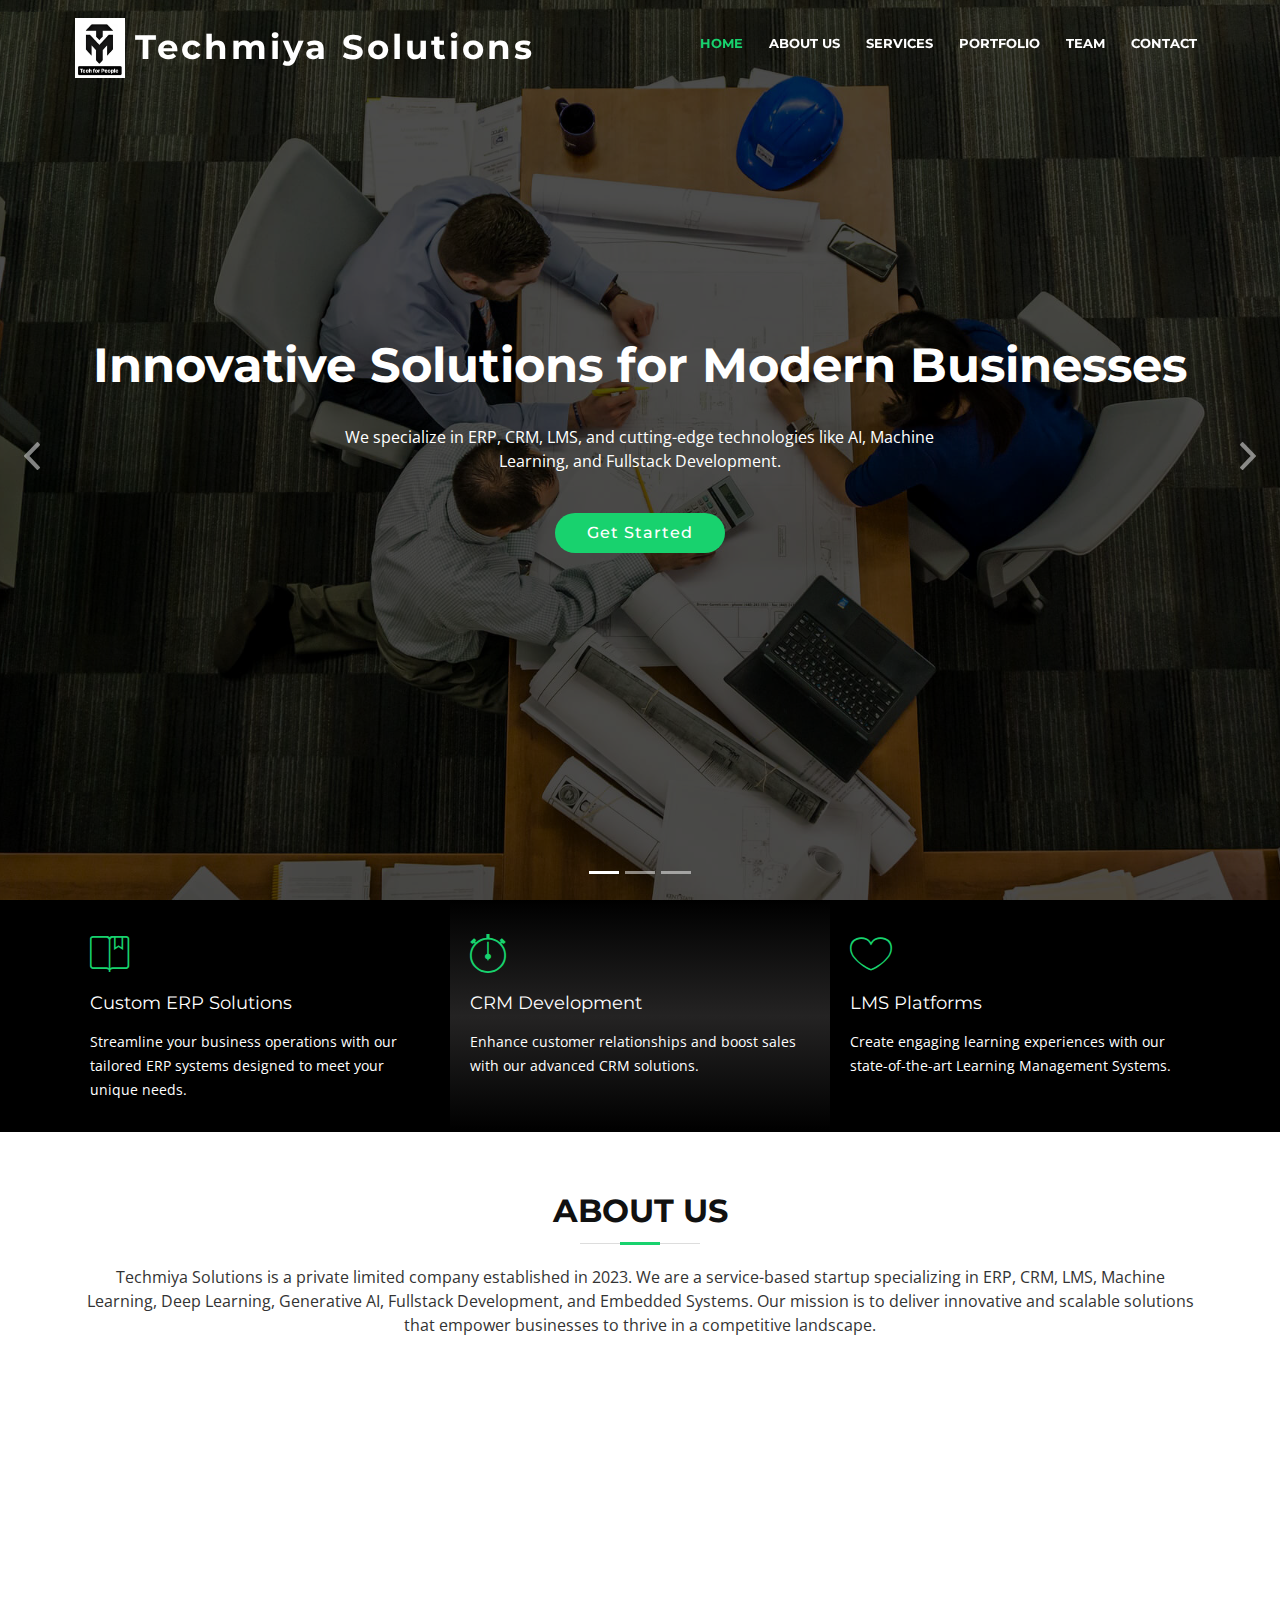
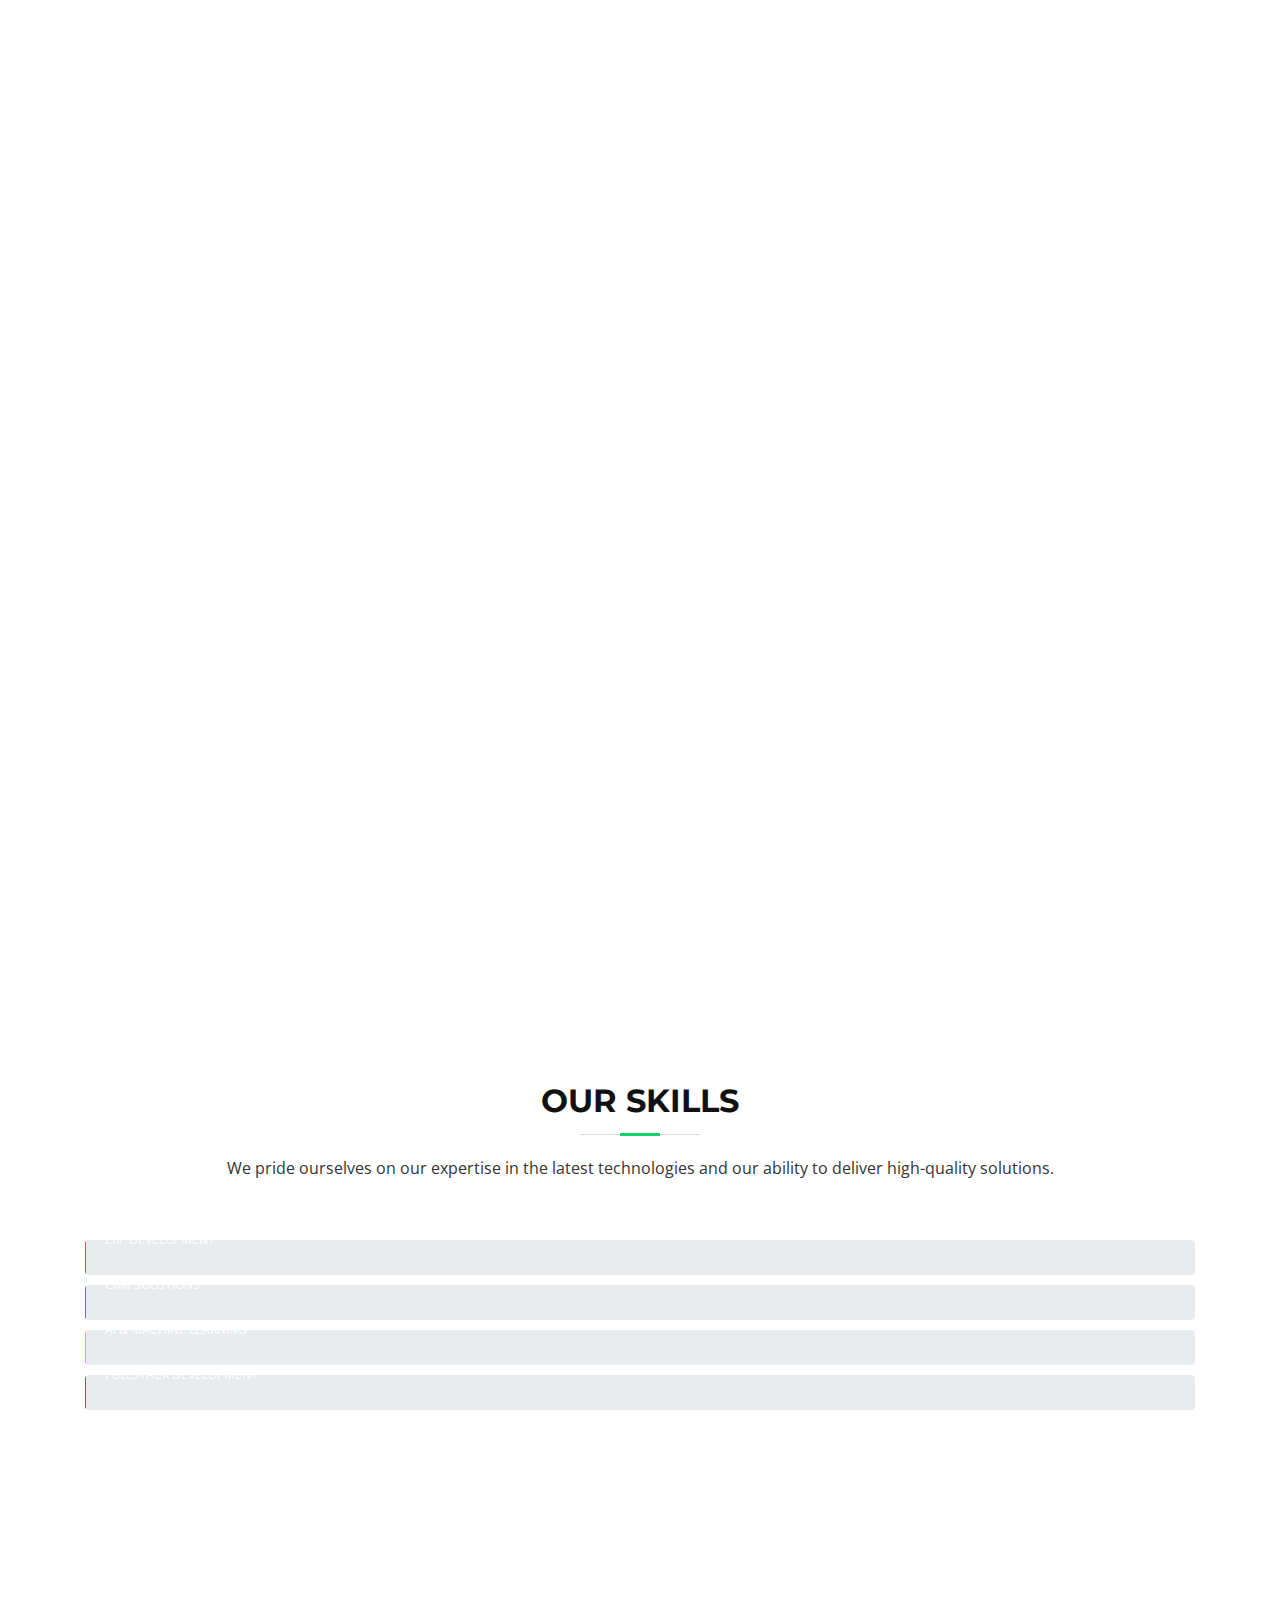
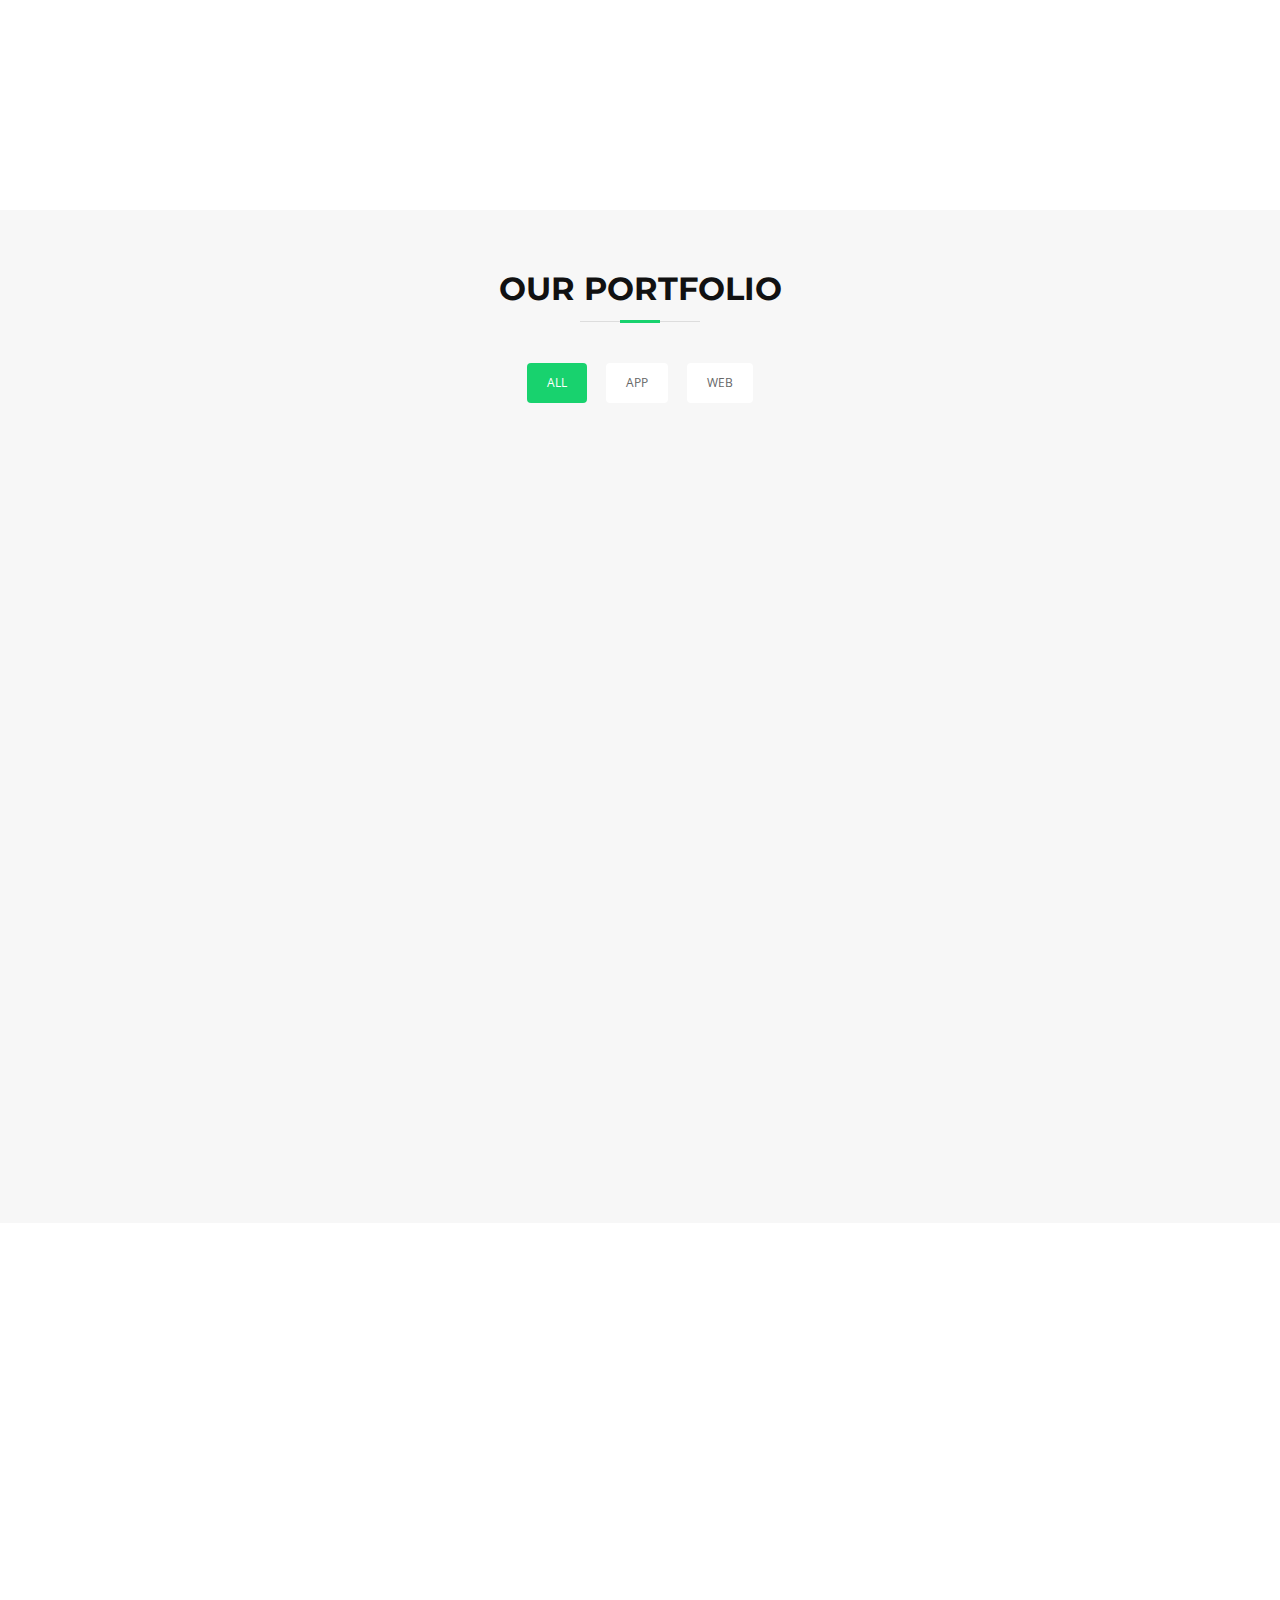
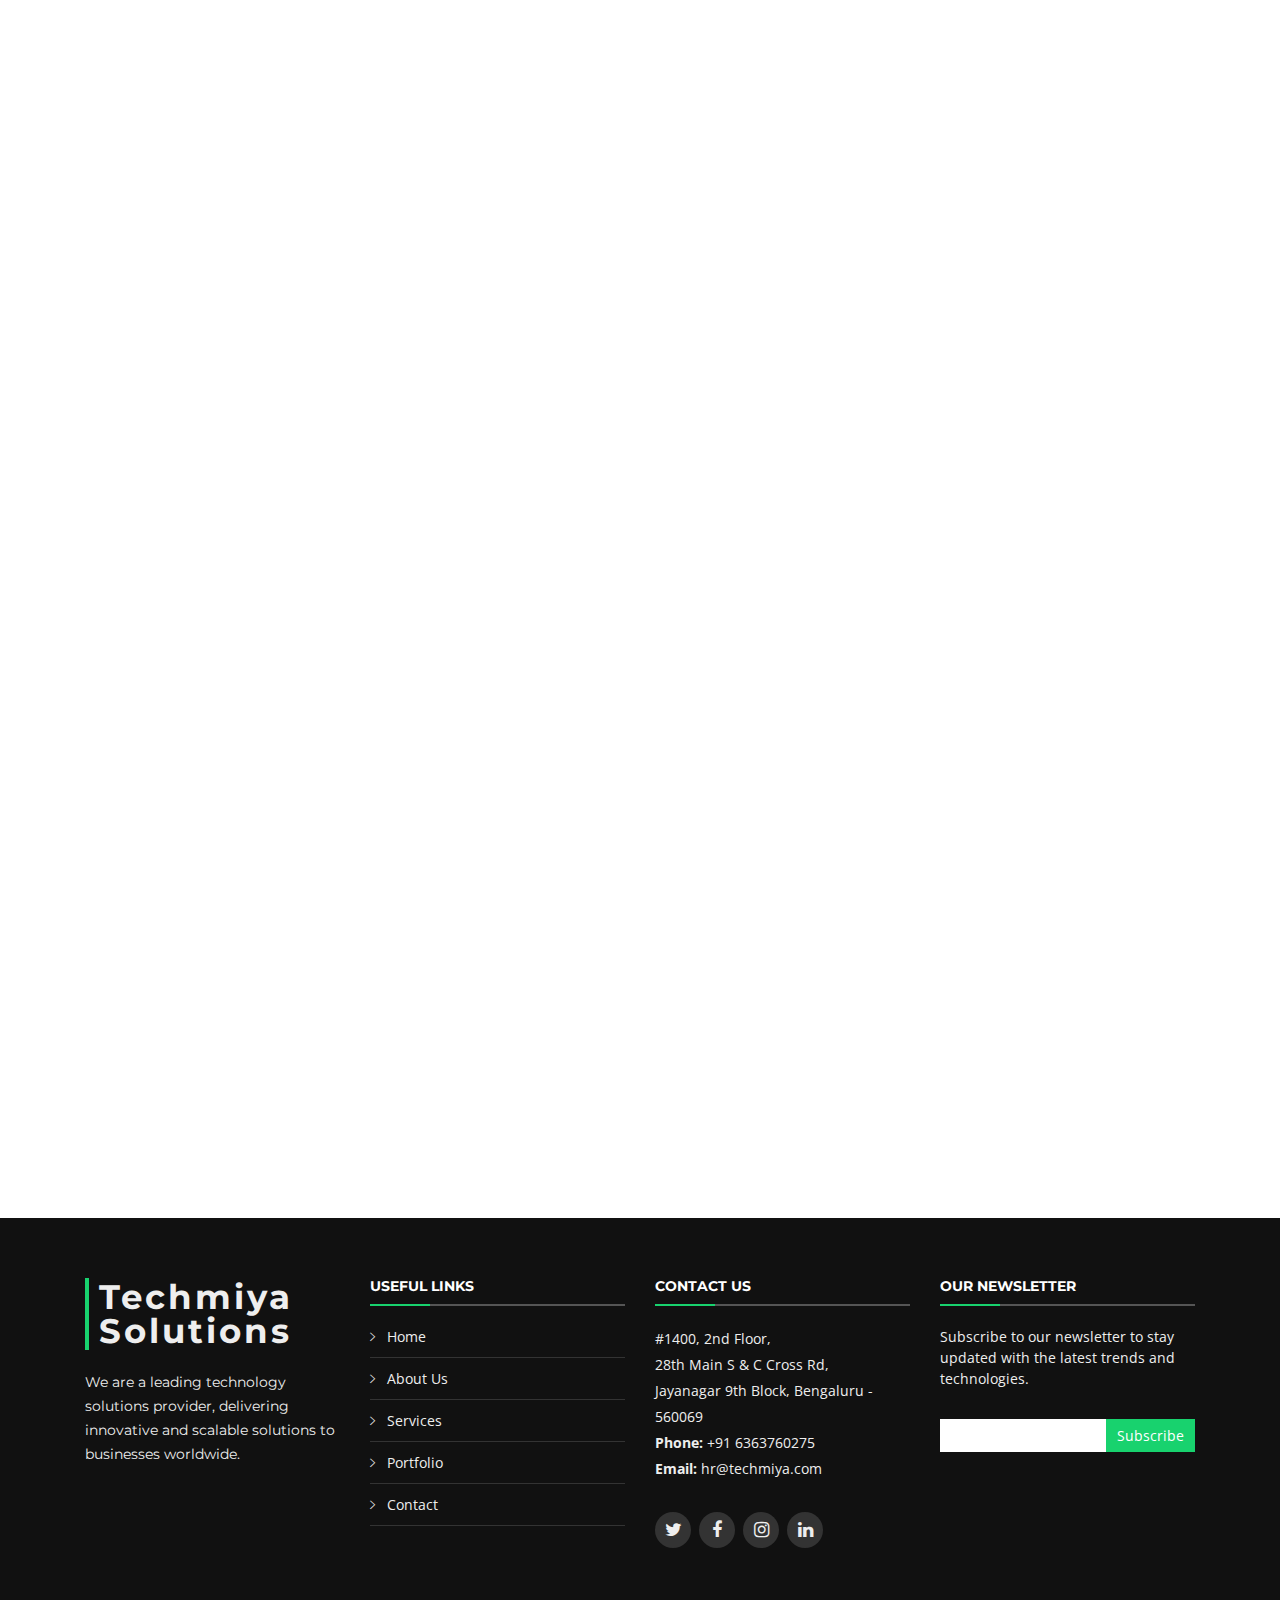
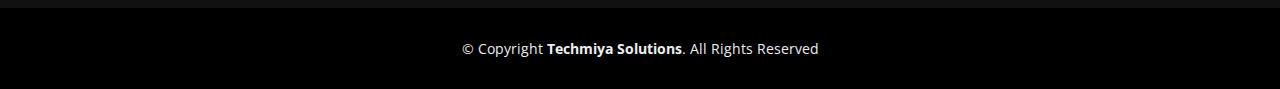
<file: index.html>
<!DOCTYPE html>
<html lang="en">
<head>
  <meta charset="utf-8">
  <title>Techmiya Solutions</title>
  <meta content="width=device-width, initial-scale=1.0" name="viewport">
  <meta content="Techmiya Solutions, ERP, CRM, LMS, Machine Learning, AI, Fullstack Development, Embedded Systems" name="keywords">
  <meta content="Techmiya Solutions is a leading service-based startup specializing in ERP, CRM, LMS, Machine Learning, AI, Fullstack Development, and Embedded Systems. Established in 2023, we deliver innovative solutions for businesses worldwide." name="description">

  <!-- Favicons -->
  <link href="img/favicon.png" rel="icon">
  <link href="img/apple-touch-icon.png" rel="apple-touch-icon">

  <!-- Google Fonts -->
  <link href="https://fonts.googleapis.com/css?family=Open+Sans:300,300i,400,400i,700,700i|Montserrat:300,400,500,700" rel="stylesheet">

  <!-- Bootstrap CSS File -->
  <link href="lib/bootstrap/css/bootstrap.min.css" rel="stylesheet">

  <!-- Libraries CSS Files -->
  <link href="lib/font-awesome/css/font-awesome.min.css" rel="stylesheet">
  <link href="lib/animate/animate.min.css" rel="stylesheet">
  <link href="lib/ionicons/css/ionicons.min.css" rel="stylesheet">
  <link href="lib/owlcarousel/assets/owl.carousel.min.css" rel="stylesheet">
  <link href="lib/lightbox/css/lightbox.min.css" rel="stylesheet">

  <!-- Main Stylesheet File -->
  <link href="css/style.css" rel="stylesheet">
</head>

<body>

  <!--==========================
    Header
  ============================-->
  <header id="header">
    <div class="container-fluid">
      <div id="logo" class="pull-left">
        <h1><a href="#intro" class="scrollto">Techmiya Solutions</a></h1>
        <!-- Uncomment below if you prefer to use an image logo -->
        <a href="#intro"><img src="img/logo.jpeg" alt="" title="" width="50" height="60" /></a>
      </div>

      <nav id="nav-menu-container">
        <ul class="nav-menu">
          <li class="menu-active"><a href="#intro">Home</a></li>
          <li><a href="#about">About Us</a></li>
          <li><a href="#services">Services</a></li>
          <li><a href="#portfolio">Portfolio</a></li>
          <li><a href="#team">Team</a></li>
          <li><a href="#contact">Contact</a></li>
        </ul>
      </nav><!-- #nav-menu-container -->
    </div>
  </header><!-- #header -->

  <!--==========================
    Intro Section
  ============================-->
  <section id="intro">
    <div class="intro-container">
      <div id="introCarousel" class="carousel slide carousel-fade" data-ride="carousel">
        <ol class="carousel-indicators"></ol>
        <div class="carousel-inner" role="listbox">

          <div class="carousel-item active">
            <div class="carousel-background"><img src="img/intro-carousel/1.jpg" alt=""></div>
            <div class="carousel-container">
              <div class="carousel-content">
                <h2>Innovative Solutions for Modern Businesses</h2>
                <p>We specialize in ERP, CRM, LMS, and cutting-edge technologies like AI, Machine Learning, and Fullstack Development.</p>
                <a href="#featured-services" class="btn-get-started scrollto">Get Started</a>
              </div>
            </div>
          </div>

          <div class="carousel-item">
            <div class="carousel-background"><img src="img/intro-carousel/2.jpg" alt=""></div>
            <div class="carousel-container">
              <div class="carousel-content">
                <h2>Your Trusted Technology Partner</h2>
                <p>From concept to deployment, we deliver solutions that drive growth and efficiency.</p>
                <a href="#featured-services" class="btn-get-started scrollto">Get Started</a>
              </div>
            </div>
          </div>

          <div class="carousel-item">
            <div class="carousel-background"><img src="img/intro-carousel/3.jpg" alt=""></div>
            <div class="carousel-container">
              <div class="carousel-content">
                <h2>Transforming Ideas into Reality</h2>
                <p>We leverage the latest technologies to build scalable and robust solutions for your business.</p>
                <a href="#featured-services" class="btn-get-started scrollto">Get Started</a>
              </div>
            </div>
          </div>

        </div>

        <a class="carousel-control-prev" href="#introCarousel" role="button" data-slide="prev">
          <span class="carousel-control-prev-icon ion-chevron-left" aria-hidden="true"></span>
          <span class="sr-only">Previous</span>
        </a>

        <a class="carousel-control-next" href="#introCarousel" role="button" data-slide="next">
          <span class="carousel-control-next-icon ion-chevron-right" aria-hidden="true"></span>
          <span class="sr-only">Next</span>
        </a>

      </div>
    </div>
  </section><!-- #intro -->

  <main id="main">

    <!--==========================
      Featured Services Section
    ============================-->
    <section id="featured-services">
      <div class="container">
        <div class="row">

          <div class="col-lg-4 box">
            <i class="ion-ios-bookmarks-outline"></i>
            <h4 class="title"><a href="">Custom ERP Solutions</a></h4>
            <p class="description">Streamline your business operations with our tailored ERP systems designed to meet your unique needs.</p>
          </div>

          <div class="col-lg-4 box box-bg">
            <i class="ion-ios-stopwatch-outline"></i>
            <h4 class="title"><a href="">CRM Development</a></h4>
            <p class="description">Enhance customer relationships and boost sales with our advanced CRM solutions.</p>
          </div>

          <div class="col-lg-4 box">
            <i class="ion-ios-heart-outline"></i>
            <h4 class="title"><a href="">LMS Platforms</a></h4>
            <p class="description">Create engaging learning experiences with our state-of-the-art Learning Management Systems.</p>
          </div>

        </div>
      </div>
    </section><!-- #featured-services -->

    <!--==========================
      About Us Section
    ============================-->
    <section id="about">
      <div class="container">
        <header class="section-header">
          <h3>About Us</h3>
          <p>Techmiya Solutions is a private limited company established in 2023. We are a service-based startup specializing in ERP, CRM, LMS, Machine Learning, Deep Learning, Generative AI, Fullstack Development, and Embedded Systems. Our mission is to deliver innovative and scalable solutions that empower businesses to thrive in a competitive landscape.</p>
        </header>

        <div class="row about-cols">

          <div class="col-md-4 wow fadeInUp">
            <div class="about-col">
              <div class="img">
                <img src="img/about-mission.jpg" alt="" class="img-fluid">
                <div class="icon"><i class="ion-ios-speedometer-outline"></i></div>
              </div>
              <h2 class="title"><a href="#">Our Mission</a></h2>
              <p>To provide cutting-edge technology solutions that drive efficiency, innovation, and growth for businesses worldwide.</p>
            </div>
          </div>

          <div class="col-md-4 wow fadeInUp" data-wow-delay="0.1s">
            <div class="about-col">
              <div class="img">
                <img src="img/about-plan.jpg" alt="" class="img-fluid">
                <div class="icon"><i class="ion-ios-list-outline"></i></div>
              </div>
              <h2 class="title"><a href="#">Our Plan</a></h2>
              <p>We focus on understanding your business needs and delivering customized solutions that align with your goals.</p>
            </div>
          </div>

          <div class="col-md-4 wow fadeInUp" data-wow-delay="0.2s">
            <div class="about-col">
              <div class="img">
                <img src="img/about-vision.jpg" alt="" class="img-fluid">
                <div class="icon"><i class="ion-ios-eye-outline"></i></div>
              </div>
              <h2 class="title"><a href="#">Our Vision</a></h2>
              <p>To be a global leader in technology solutions, empowering businesses to achieve their full potential.</p>
            </div>
          </div>

        </div>

      </div>
    </section><!-- #about -->

    <!--==========================
      Services Section
    ============================-->
    <section id="services">
      <div class="container">
        <header class="section-header wow fadeInUp">
          <h3>Services</h3>
          <p>We offer a wide range of services to help businesses leverage technology for growth and success.</p>
        </header>

        <div class="row">

          <div class="col-lg-4 col-md-6 box wow bounceInUp" data-wow-duration="1.4s">
            <div class="icon"><i class="ion-ios-analytics-outline"></i></div>
            <h4 class="title"><a href="">ERP Solutions</a></h4>
            <p class="description">Custom Enterprise Resource Planning systems to streamline your business processes.</p>
          </div>
          <div class="col-lg-4 col-md-6 box wow bounceInUp" data-wow-duration="1.4s">
            <div class="icon"><i class="ion-ios-bookmarks-outline"></i></div>
            <h4 class="title"><a href="">CRM Development</a></h4>
            <p class="description">Build stronger customer relationships with our advanced CRM platforms.</p>
          </div>
          <div class="col-lg-4 col-md-6 box wow bounceInUp" data-wow-duration="1.4s">
            <div class="icon"><i class="ion-ios-paper-outline"></i></div>
            <h4 class="title"><a href="">LMS Platforms</a></h4>
            <p class="description">Create engaging and interactive learning experiences with our LMS solutions.</p>
          </div>
          <div class="col-lg-4 col-md-6 box wow bounceInUp" data-wow-delay="0.1s" data-wow-duration="1.4s">
            <div class="icon"><i class="ion-ios-speedometer-outline"></i></div>
            <h4 class="title"><a href="">AI & Machine Learning</a></h4>
            <p class="description">Harness the power of AI and Machine Learning to drive innovation.</p>
          </div>
          <div class="col-lg-4 col-md-6 box wow bounceInUp" data-wow-delay="0.1s" data-wow-duration="1.4s">
            <div class="icon"><i class="ion-ios-barcode-outline"></i></div>
            <h4 class="title"><a href="">Fullstack Development</a></h4>
            <p class="description">End-to-end development services for web and mobile applications.</p>
          </div>
          <div class="col-lg-4 col-md-6 box wow bounceInUp" data-wow-delay="0.1s" data-wow-duration="1.4s">
            <div class="icon"><i class="ion-ios-people-outline"></i></div>
            <h4 class="title"><a href="">Embedded Systems</a></h4>
            <p class="description">Design and development of embedded systems for IoT and other applications.</p>
          </div>

        </div>

      </div>
    </section><!-- #services -->

    <!--==========================
      Call To Action Section
    ============================-->
    <section id="call-to-action" class="wow fadeIn">
      <div class="container text-center">
        <h3>Ready to Transform Your Business?</h3>
        <p>Contact us today to discuss how we can help you achieve your goals with our innovative solutions.</p>
        <a class="cta-btn" href="#contact">Get in Touch</a>
      </div>
    </section><!-- #call-to-action -->

    <!--==========================
      Skills Section
    ============================-->
    <section id="skills">
      <div class="container">
        <header class="section-header">
          <h3>Our Skills</h3>
          <p>We pride ourselves on our expertise in the latest technologies and our ability to deliver high-quality solutions.</p>
        </header>

        <div class="skills-content">

          <div class="progress">
            <div class="progress-bar bg-success" role="progressbar" aria-valuenow="100" aria-valuemin="0" aria-valuemax="100">
              <span class="skill">ERP Development <i class="val">100%</i></span>
            </div>
          </div>

          <div class="progress">
            <div class="progress-bar bg-info" role="progressbar" aria-valuenow="95" aria-valuemin="0" aria-valuemax="100">
              <span class="skill">CRM Solutions <i class="val">95%</i></span>
            </div>
          </div>

          <div class="progress">
            <div class="progress-bar bg-warning" role="progressbar" aria-valuenow="90" aria-valuemin="0" aria-valuemax="100">
              <span class="skill">AI & Machine Learning <i class="val">90%</i></span>
            </div>
          </div>

          <div class="progress">
            <div class="progress-bar bg-danger" role="progressbar" aria-valuenow="85" aria-valuemin="0" aria-valuemax="100">
              <span class="skill">Fullstack Development <i class="val">85%</i></span>
            </div>
          </div>

        </div>

      </div>
    </section>

    <!--==========================
      Facts Section
    ============================-->
    <section id="facts"  class="wow fadeIn">
      <div class="container">
        <header class="section-header">
          <h3>Facts</h3>
          <p>Our journey so far in numbers.</p>
        </header>

        <div class="row counters">

  				<div class="col-lg-3 col-6 text-center">
            <span data-toggle="counter-up">50</span>
            <p>Happy Clients</p>
  				</div>

          <div class="col-lg-3 col-6 text-center">
            <span data-toggle="counter-up">75</span>
            <p>Projects Completed</p>
  				</div>

          <div class="col-lg-3 col-6 text-center">
            <span data-toggle="counter-up">1,500</span>
            <p>Hours Of Support</p>
  				</div>

          <div class="col-lg-3 col-6 text-center">
            <span data-toggle="counter-up">20</span>
            <p>Hard Workers</p>
  				</div>

  			</div>

      </div>
    </section><!-- #facts -->

    <!--==========================
      Portfolio Section
    ============================-->
    <section id="portfolio"  class="section-bg" >
      <div class="container">
        <header class="section-header">
          <h3 class="section-title">Our Portfolio</h3>
        </header>

        <div class="row">
          <div class="col-lg-12">
            <ul id="portfolio-flters">
              <li data-filter="*" class="filter-active">All</li>
              <li data-filter=".filter-app">App</li>
              <li data-filter=".filter-web">Web</li>
            </ul>
          </div>
        </div>

        <div class="row portfolio-container">

          <div class="col-lg-4 col-md-6 portfolio-item filter-app wow fadeInUp">
            <div class="portfolio-wrap">
              <figure>
                <img src="img/portfolio/app1.jpg" class="img-fluid" alt="">
                <a href="img/portfolio/app1.jpg" data-lightbox="portfolio" data-title="ERP System" class="link-preview" title="Preview"><i class="ion ion-eye"></i></a>
                <a href="#" class="link-details" title="More Details"><i class="ion ion-android-open"></i></a>
              </figure>

              <div class="portfolio-info">
                <h4><a href="#">ERP System</a></h4>
                <p>App</p>
              </div>
            </div>
          </div>

          <div class="col-lg-4 col-md-6 portfolio-item filter-web wow fadeInUp" data-wow-delay="0.1s">
            <div class="portfolio-wrap">
              <figure>
                <img src="img/portfolio/web3.jpg" class="img-fluid" alt="">
                <a href="img/portfolio/web3.jpg" class="link-preview" data-lightbox="portfolio" data-title="CRM Platform" title="Preview"><i class="ion ion-eye"></i></a>
                <a href="#" class="link-details" title="More Details"><i class="ion ion-android-open"></i></a>
              </figure>

              <div class="portfolio-info">
                <h4><a href="#">CRM Platform</a></h4>
                <p>Web</p>
              </div>
            </div>
          </div>

          <div class="col-lg-4 col-md-6 portfolio-item filter-app wow fadeInUp" data-wow-delay="0.2s">
            <div class="portfolio-wrap">
              <figure>
                <img src="img/portfolio/app2.jpg" class="img-fluid" alt="">
                <a href="img/portfolio/app2.jpg" class="link-preview" data-lightbox="portfolio" data-title="LMS Application" title="Preview"><i class="ion ion-eye"></i></a>
                <a href="#" class="link-details" title="More Details"><i class="ion ion-android-open"></i></a>
              </figure>

              <div class="portfolio-info">
                <h4><a href="#">LMS Application</a></h4>
                <p>App</p>
              </div>
            </div>
          </div>

          <div class="col-lg-4 col-md-6 portfolio-item filter-web wow fadeInUp" data-wow-delay="0.1s">
            <div class="portfolio-wrap">
              <figure>
                <img src="img/portfolio/web2.jpg" class="img-fluid" alt="">
                <a href="img/portfolio/web2.jpg" class="link-preview" data-lightbox="portfolio" data-title="AI-Powered Analytics" title="Preview"><i class="ion ion-eye"></i></a>
                <a href="#" class="link-details" title="More Details"><i class="ion ion-android-open"></i></a>
              </figure>

              <div class="portfolio-info">
                <h4><a href="#">AI-Powered Analytics</a></h4>
                <p>Web</p>
              </div>
            </div>
          </div>

          <div class="col-lg-4 col-md-6 portfolio-item filter-app wow fadeInUp" data-wow-delay="0.2s">
            <div class="portfolio-wrap">
              <figure>
                <img src="img/portfolio/app3.jpg" class="img-fluid" alt="">
                <a href="img/portfolio/app3.jpg" class="link-preview" data-lightbox="portfolio" data-title="IoT Embedded System" title="Preview"><i class="ion ion-eye"></i></a>
                <a href="#" class="link-details" title="More Details"><i class="ion ion-android-open"></i></a>
              </figure>

              <div class="portfolio-info">
                <h4><a href="#">IoT Embedded System</a></h4>
                <p>App</p>
              </div>
            </div>
          </div>

          <div class="col-lg-4 col-md-6 portfolio-item filter-web wow fadeInUp" data-wow-delay="0.2s">
            <div class="portfolio-wrap">
              <figure>
                <img src="img/portfolio/web1.jpg" class="img-fluid" alt="">
                <a href="img/portfolio/web1.jpg" class="link-preview" data-lightbox="portfolio" data-title="Fullstack Web App" title="Preview"><i class="ion ion-eye"></i></a>
                <a href="#" class="link-details" title="More Details"><i class="ion ion-android-open"></i></a>
              </figure>

              <div class="portfolio-info">
                <h4><a href="#">Fullstack Web App</a></h4>
                <p>Web</p>
              </div>
            </div>
          </div>

        </div>

      </div>
    </section><!-- #portfolio -->

    <!--==========================
      Clients Section
    ============================-->
    <section id="clients" class="wow fadeInUp">
      <div class="container">
        <header class="section-header">
          <h3>Our Clients</h3>
        </header>

        <div class="owl-carousel clients-carousel">
          <img src="img/clients/client-1.png" alt="Client 1">
          <img src="img/clients/client-2.png" alt="Client 2">
          <img src="img/clients/client-3.png" alt="Client 3">
          <img src="img/clients/client-4.png" alt="Client 4">
          <img src="img/clients/client-5.png" alt="Client 5">
          <img src="img/clients/client-6.png" alt="Client 6">
          <img src="img/clients/client-7.png" alt="Client 7">
          <img src="img/clients/client-8.png" alt="Client 8">
        </div>

      </div>
    </section><!-- #clients -->

    <!--==========================
      Testimonials Section
    ============================-->
    <section id="testimonials" class="section-bg wow fadeInUp">
      <div class="container">
        <header class="section-header">
          <h3>Testimonials</h3>
        </header>

        <div class="owl-carousel testimonials-carousel">

          <div class="testimonial-item">
            <img src="img/testimonial-1.jpg" class="testimonial-img" alt="">
            <h3>John Doe</h3>
            <h4>CEO, Company A</h4>
            <p>
              <img src="img/quote-sign-left.png" class="quote-sign-left" alt="">
              Techmiya Solutions transformed our business with their ERP system. Highly recommended!
              <img src="img/quote-sign-right.png" class="quote-sign-right" alt="">
            </p>
          </div>

          <div class="testimonial-item">
            <img src="img/testimonial-2.jpg" class="testimonial-img" alt="">
            <h3>Jane Smith</h3>
            <h4>CTO, Company B</h4>
            <p>
              <img src="img/quote-sign-left.png" class="quote-sign-left" alt="">
              Their AI solutions helped us automate processes and save time. Great team to work with!
              <img src="img/quote-sign-right.png" class="quote-sign-right" alt="">
            </p>
          </div>

          <div class="testimonial-item">
            <img src="img/testimonial-3.jpg" class="testimonial-img" alt="">
            <h3>Michael Johnson</h3>
            <h4>Founder, Company C</h4>
            <p>
              <img src="img/quote-sign-left.png" class="quote-sign-left" alt="">
              The LMS platform they built for us is user-friendly and feature-rich. Excellent work!
              <img src="img/quote-sign-right.png" class="quote-sign-right" alt="">
            </p>
          </div>

        </div>

      </div>
    </section>
    <!-- #testimonials -->

    <!--==========================
      Team Section
    ============================-->
    <!-- <section id="team">
      <div class="container">
        <div class="section-header wow fadeInUp">
          <h3>Our Team</h3>
          <p>Meet the talented individuals behind Techmiya Solutions.</p>
        </div>

        <div class="row">

          <div class="col-lg-3 col-md-6 wow fadeInUp">
            <div class="member">
              <img src="img/team-1.jpg" class="img-fluid" alt="">
              <div class="member-info">
                <div class="member-info-content">
                  <h4>Rajesh Kumar</h4>
                  <span>Chief Executive Officer</span>
                  <div class="social">
                    <a href=""><i class="fa fa-twitter"></i></a>
                    <a href=""><i class="fa fa-facebook"></i></a>
                    <a href=""><i class="fa fa-linkedin"></i></a>
                  </div>
                </div>
              </div>
            </div>
          </div>

          <div class="col-lg-3 col-md-6 wow fadeInUp" data-wow-delay="0.1s">
            <div class="member">
              <img src="img/team-2.jpg" class="img-fluid" alt="">
              <div class="member-info">
                <div class="member-info-content">
                  <h4>Priya Sharma</h4>
                  <span>Product Manager</span>
                  <div class="social">
                    <a href=""><i class="fa fa-twitter"></i></a>
                    <a href=""><i class="fa fa-facebook"></i></a>
                    <a href=""><i class="fa fa-linkedin"></i></a>
                  </div>
                </div>
              </div>
            </div>
          </div>

          <div class="col-lg-3 col-md-6 wow fadeInUp" data-wow-delay="0.2s">
            <div class="member">
              <img src="img/team-3.jpg" class="img-fluid" alt="">
              <div class="member-info">
                <div class="member-info-content">
                  <h4>Anil Patel</h4>
                  <span>Lead Developer</span>
                  <div class="social">
                    <a href=""><i class="fa fa-twitter"></i></a>
                    <a href=""><i class="fa fa-facebook"></i></a>
                    <a href=""><i class="fa fa-linkedin"></i></a>
                  </div>
                </div>
              </div>
            </div>
          </div>

          <div class="col-lg-3 col-md-6 wow fadeInUp" data-wow-delay="0.3s">
            <div class="member">
              <img src="img/team-4.jpg" class="img-fluid" alt="">
              <div class="member-info">
                <div class="member-info-content">
                  <h4>Neha Gupta</h4>
                  <span>UI/UX Designer</span>
                  <div class="social">
                    <a href=""><i class="fa fa-twitter"></i></a>
                    <a href=""><i class="fa fa-facebook"></i></a>
                    <a href=""><i class="fa fa-linkedin"></i></a>
                  </div>
                </div>
              </div>
            </div>
          </div>

        </div>

      </div>
    </section>#team -->

    <!--==========================
      Contact Section
    ============================-->
    <section id="contact" class="section-bg wow fadeInUp">
      <div class="container">
        <div class="section-header">
          <h3>Contact Us</h3>
          <p>Get in touch with us to discuss your project requirements.</p>
        </div>

        <div class="row contact-info">

          <div class="col-md-4">
            <div class="contact-address">
              <i class="ion-ios-location-outline"></i>
              <h3>Address</h3>
              <address>#1400, 2nd Floor, 28th Main S & C Cross Rd, Jayanagar 9th Block, Bengaluru - 560069</address>
            </div>
          </div>

          <div class="col-md-4">
            <div class="contact-phone">
              <i class="ion-ios-telephone-outline"></i>
              <h3>Phone Number</h3>
              <p><a href="tel:+916363760275">+91 6363760275</a></p>
            </div>
          </div>

          <div class="col-md-4">
            <div class="contact-email">
              <i class="ion-ios-email-outline"></i>
              <h3>Email</h3>
              <p><a href="mailto:hr@techmiya.com">hr@techmiya.com</a></p>
            </div>
          </div>

        </div>

        <div class="form">
          <div id="sendmessage">Your message has been sent. Thank you!</div>
          <div id="errormessage"></div>
          <form action="" method="post" role="form" class="contactForm" onsubmit="sendToWhatsApp(event)">
            <div class="form-row">
              <div class="form-group col-md-6">
                <input type="text" name="name" class="form-control" id="name" placeholder="Your Name" data-rule="minlen:4" data-msg="Please enter at least 4 chars" />
                <div class="validation"></div>
              </div>
              <div class="form-group col-md-6">
                <input type="email" class="form-control" name="email" id="email" placeholder="Your Email" data-rule="email" data-msg="Please enter a valid email" />
                <div class="validation"></div>
              </div>
            </div>
            <div class="form-group">
              <input type="text" class="form-control" name="subject" id="subject" placeholder="Subject" data-rule="minlen:4" data-msg="Please enter at least 8 chars of subject" />
              <div class="validation"></div>
            </div>
            <div class="form-group">
              <textarea class="form-control" name="message" rows="5" data-rule="required" data-msg="Please write something for us" placeholder="Message"></textarea>
              <div class="validation"></div>
            </div>
            <div class="text-center"><button type="submit">Send Message</button></div>
          </form>
        </div>

      </div>
    </section><!-- #contact -->

  </main>

  <!--==========================
    Footer
  ============================-->
  <footer id="footer">
    <div class="footer-top">
      <div class="container">
        <div class="row">

          <div class="col-lg-3 col-md-6 footer-info">
            <h3>Techmiya Solutions</h3>
            <p>We are a leading technology solutions provider, delivering innovative and scalable solutions to businesses worldwide.</p>
          </div>

          <div class="col-lg-3 col-md-6 footer-links">
            <h4>Useful Links</h4>
            <ul>
              <li><i class="ion-ios-arrow-right"></i> <a href="#intro">Home</a></li>
              <li><i class="ion-ios-arrow-right"></i> <a href="#about">About Us</a></li>
              <li><i class="ion-ios-arrow-right"></i> <a href="#services">Services</a></li>
              <li><i class="ion-ios-arrow-right"></i> <a href="#portfolio">Portfolio</a></li>
              <li><i class="ion-ios-arrow-right"></i> <a href="#contact">Contact</a></li>
            </ul>
          </div>

          <div class="col-lg-3 col-md-6 footer-contact">
            <h4>Contact Us</h4>
            <p>
              #1400, 2nd Floor, <br>
              28th Main S & C Cross Rd, <br>
              Jayanagar 9th Block, Bengaluru - 560069 <br>
              <strong>Phone:</strong> +91 6363760275<br>
              <strong>Email:</strong> hr@techmiya.com<br>
            </p>

            <div class="social-links">
              <a href="#" class="twitter"><i class="fa fa-twitter"></i></a>
              <a href="#" class="facebook"><i class="fa fa-facebook"></i></a>
              <a href="#" class="instagram"><i class="fa fa-instagram"></i></a>
              <a href="#" class="linkedin"><i class="fa fa-linkedin"></i></a>
            </div>

          </div>

          <div class="col-lg-3 col-md-6 footer-newsletter">
            <h4>Our Newsletter</h4>
            <p>Subscribe to our newsletter to stay updated with the latest trends and technologies.</p>
            <form action="" method="post">
              <input type="email" name="email"><input type="submit" value="Subscribe">
            </form>
          </div>

        </div>
      </div>
    </div>

    <div class="container">
      <div class="copyright">
        &copy; Copyright <strong>Techmiya Solutions</strong>. All Rights Reserved
      </div>
      <!-- <div class="credits">
        Designed by <a href="https://bootstrapmade.com/">BootstrapMade</a>
      </div> -->
    </div>
  </footer><!-- #footer -->

  <a href="#" class="back-to-top"><i class="fa fa-chevron-up"></i></a>

  <!-- JavaScript Libraries -->
  <script src="lib/jquery/jquery.min.js"></script>
  <script src="lib/jquery/jquery-migrate.min.js"></script>
  <script src="lib/bootstrap/js/bootstrap.bundle.min.js"></script>
  <script src="lib/easing/easing.min.js"></script>
  <script src="lib/superfish/hoverIntent.js"></script>
  <script src="lib/superfish/superfish.min.js"></script>
  <script src="lib/wow/wow.min.js"></script>
  <script src="lib/waypoints/waypoints.min.js"></script>
  <script src="lib/counterup/counterup.min.js"></script>
  <script src="lib/owlcarousel/owl.carousel.min.js"></script>
  <script src="lib/isotope/isotope.pkgd.min.js"></script>
  <script src="lib/lightbox/js/lightbox.min.js"></script>
  <script src="lib/touchSwipe/jquery.touchSwipe.min.js"></script>
  <!-- Contact Form JavaScript File -->
  <script src="contactform/contactform.js"></script>

  <!-- Template Main Javascript File -->
  <script src="js/main.js"></script>

</body>
</html>
</file>
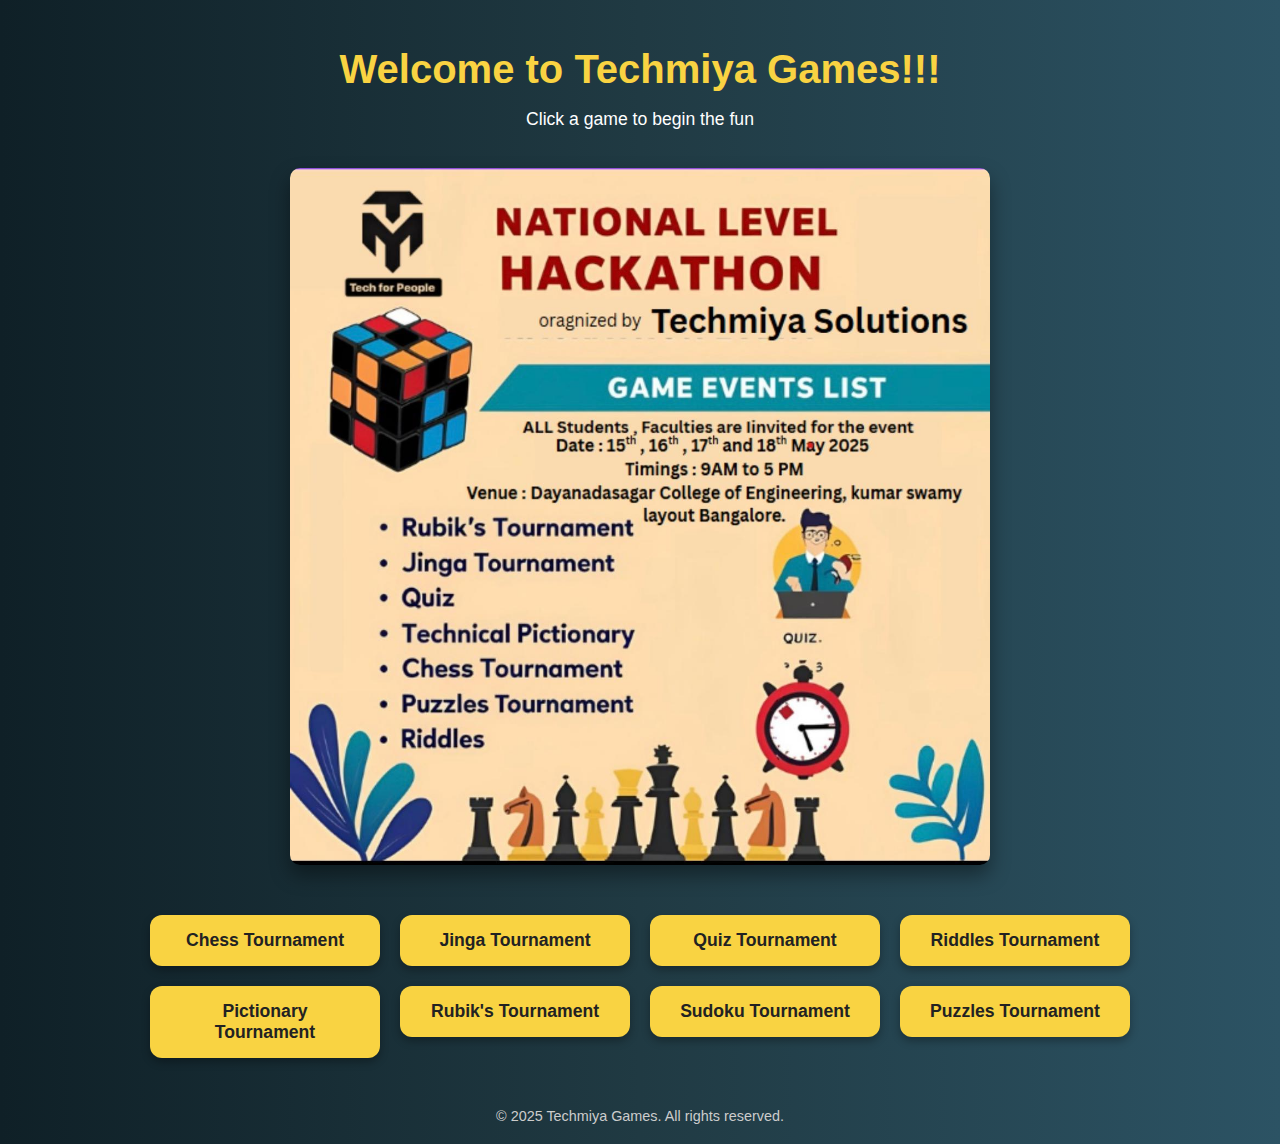
<file: game.html>
<!DOCTYPE html>
<html lang="en">
<head>
  <meta charset="UTF-8" />
  <meta name="viewport" content="width=device-width, initial-scale=1" />
  <title>Games Portal</title>
  <style>
    * {
      box-sizing: border-box;
    }

    body {
      margin: 0;
      font-family: 'Segoe UI', sans-serif;
      background: linear-gradient(to right, #0f2027, #203a43, #2c5364);
      color: white;
      display: flex;
      flex-direction: column;
      align-items: center;
      padding: 20px;
    }

    header {
      text-align: center;
      margin-bottom: 20px;
    }

    header h1 {
      font-size: 2.5rem;
      margin-bottom: 10px;
      color: #f9d342;
    }

    header p {
      font-size: 1.1rem;
    }

    .flyer-wrapper {
      position: relative;
      display: flex;
      align-items: center;
      justify-content: center;
      margin-bottom: 40px;
    }

    .flyer {
      width: 100%;
      max-width: 700px;
      border-radius: 10px;
      box-shadow: 0 10px 20px rgba(0, 0, 0, 0.4);
    }

    .popper {
      width: 60px;
      position: absolute;
      top: 50%;
      transform: translateY(-50%);
      z-index: 2;
    }

    .popper-left {
      left: -70px;
      transform: translateY(-50%) rotate(-30deg);
    }

    .popper-right {
      right: -70px;
      transform: translateY(-50%) rotate(30deg);
    }

    .confetti {
      position: absolute;
      width: 10px;
      height: 10px;
      background-color: #f9d342;
      animation: pop 1s ease-out infinite;
      opacity: 0;
    }

    @keyframes pop {
      0% {
        transform: scale(1) translateY(0);
        opacity: 1;
      }
      100% {
        transform: scale(0.2) translateY(-80px) rotate(720deg);
        opacity: 0;
      }
    }

    .games-container {
      display: grid;
      grid-template-columns: repeat(4, 1fr);
      gap: 20px;
      width: 100%;
      max-width: 1000px;
      padding: 10px;
    }

    .games-container a {
      text-decoration: none;
    }

    .game-button {
      width: 100%;
      background: #f9d342;
      color: #222;
      border: none;
      border-radius: 12px;
      padding: 15px 20px;
      font-size: 1.1rem;
      font-weight: bold;
      cursor: pointer;
      transition: transform 0.3s ease, background 0.3s ease;
      box-shadow: 0 4px 8px rgba(0, 0, 0, 0.3);
    }

    .game-button:hover {
      background: #f4b400;
      transform: translateY(-5px);
    }

    footer {
      margin-top: 40px;
      font-size: 0.9rem;
      color: #ccc;
      text-align: center;
    }

    @media (max-width: 1024px) {
      .games-container {
        grid-template-columns: repeat(2, 1fr);
      }

      .popper-left {
        left: -40px;
      }

      .popper-right {
        right: -40px;
      }
    }

    @media (max-width: 600px) {
      .games-container {
        grid-template-columns: 1fr;
      }

      header h1 {
        font-size: 1.8rem;
      }

      .game-button {
        font-size: 1rem;
        padding: 12px 15px;
      }

      .popper-left,
      .popper-right {
        display: none;
      }
    }
  </style>
</head>
<body>
  <header>
    <h1>Welcome to Techmiya Games!!!</h1>
    <p>Click a game to begin the fun</p>
  </header>

  <div class="flyer-wrapper">
<!--     <img class="popper popper-left" src="https://cdn.dribbble.com/users/2983604/screenshots/8140241/party_popper.gif" alt="Popper"> -->
    <img class="flyer" src="./img/flyer.jpeg" alt="Game Flyer">
<!--     <img class="popper popper-right" src="https://cdn.dribbble.com/users/2983604/screenshots/8140241/party_popper.gif" alt="Popper"> -->
  </div>

  <div class="games-container">
    <!-- Game Buttons -->
    <a href="https://docs.google.com/forms/d/e/1FAIpQLSdTRCpbDc0yv7E8_ILyst2ASks2x_LGx9NSn9rd73YHQ96BGw/viewform?usp=sharing">
      <button class="game-button">Chess Tournament</button>
    </a>
    <a href="https://docs.google.com/forms/d/e/1FAIpQLSdEDI-qd-PEaBjn4PBSzDuf4ZGS8rhiwYmSfRodmpUFnXCoMA/viewform?usp=sharing">
      <button class="game-button">Jinga Tournament</button>
    </a>
    <a href="https://docs.google.com/forms/d/e/1FAIpQLSf3OnDKVbRJuYtdFsthv27bC6yMKRVnUd0nD27j_3OXEpuM_g/viewform?usp=sharing">
      <button class="game-button">Quiz Tournament</button>
    </a>
    <a href="https://docs.google.com/forms/d/e/1FAIpQLSc2rXrPD-qEiQmBTLvht_cgordDbtUmPfskxKZPCBfydblGAQ/viewform?usp=sharing">
      <button class="game-button">Riddles Tournament</button>
    </a>
    <a href="https://docs.google.com/forms/d/e/1FAIpQLSeeYfNGx05Nh9RSmFepohHz9PaR0smq2HBSepDdvuOCo09h1w/viewform?usp=sharing">
      <button class="game-button">Pictionary Tournament</button>
    </a>
    <a href="https://docs.google.com/forms/d/e/1FAIpQLSdlX1Nt_-qrQUiY4WdPq--2rR9Rt3h34rafbqVqarBOWCrNNg/viewform?usp=sharing">
      <button class="game-button">Rubik's Tournament</button>
    </a>
    <a href="https://docs.google.com/forms/d/e/1FAIpQLSeETwAo2q65DkXFNMMYJJIE7K3HYH0kf2sPFrpuTNEBjZ3jZw/viewform?usp=sharing">
      <button class="game-button">Sudoku Tournament</button>
    </a>
    <a href="https://docs.google.com/forms/d/e/1FAIpQLScG7g85Issm5zNNbYoKSDc50mMqUnOmxyeMxCoAA8OcecfZFQ/viewform?usp=sharing">
      <button class="game-button">Puzzles Tournament</button>
    </a>
  </div>

  <footer>
    &copy; 2025 Techmiya Games. All rights reserved.
</file>
<file: css/style.css>
body {
  background: #fff;
  color: #666666;
  font-family: "Open Sans", sans-serif;
}

a {
  color: #18d26e;
  transition: 0.5s;
}

a:hover,
a:active,
a:focus {
  color: #18d36e;
  outline: none;
  text-decoration: none;
}

p {
  padding: 0;
  margin: 0 0 30px 0;
}

h1,
h2,
h3,
h4,
h5,
h6 {
  font-family: "Montserrat", sans-serif;
  font-weight: 400;
  margin: 0 0 20px 0;
  padding: 0;
}

/* Back to top button */

.back-to-top {
  position: fixed;
  display: none;
  background: #18d26e;
  color: #fff;
  width: 44px;
  height: 44px;
  text-align: center;
  line-height: 1;
  font-size: 16px;
  border-radius: 50%;
  right: 15px;
  bottom: 15px;
  transition: background 0.5s;
  z-index: 11;
}

.back-to-top i {
  padding-top: 12px;
  color: #fff;
}

/* Prelaoder */

#preloader {
  position: fixed;
  top: 0;
  left: 0;
  right: 0;
  bottom: 0;
  z-index: 9999;
  overflow: hidden;
  background: #fff;
}

#preloader:before {
  content: "";
  position: fixed;
  top: calc(50% - 30px);
  left: calc(50% - 30px);
  border: 6px solid #f2f2f2;
  border-top: 6px solid #18d26e;
  border-radius: 50%;
  width: 60px;
  height: 60px;
  -webkit-animation: animate-preloader 1s linear infinite;
  animation: animate-preloader 1s linear infinite;
}

@-webkit-keyframes animate-preloader {
  0% {
    -webkit-transform: rotate(0deg);
    transform: rotate(0deg);
  }

  100% {
    -webkit-transform: rotate(360deg);
    transform: rotate(360deg);
  }
}

@keyframes animate-preloader {
  0% {
    -webkit-transform: rotate(0deg);
    transform: rotate(0deg);
  }

  100% {
    -webkit-transform: rotate(360deg);
    transform: rotate(360deg);
  }
}

/*--------------------------------------------------------------
# Header
--------------------------------------------------------------*/

#header {
  padding: 30px 0;
  height: 92px;
  position: fixed;
  left: 0;
  top: 0;
  right: 0;
  transition: all 0.5s;
  z-index: 997;
}

#header.header-scrolled {
  background: rgba(0, 0, 0, 0.9);
  padding: 20px 0;
  height: 72px;
  transition: all 0.5s;
}

#header #logo {
  float: left;
}

#header #logo h1 {
  font-size: 34px;
  margin: 0;
  padding: 0;
  line-height: 1;
  font-family: "Montserrat", sans-serif;
  font-weight: 700;
  letter-spacing: 3px;
}

#header #logo h1 a,
#header #logo h1 a:hover {
  color: #fff;
  padding-left: 60px;
  
}

#header #logo img {
  padding: 0;
  margin: 0;
  margin-top: -60px;
}

/*--------------------------------------------------------------
# Intro Section
--------------------------------------------------------------*/

#intro {
  display: table;
  width: 100%;
  height: 100vh;
  background: #000;
}

#intro .carousel-item {
  width: 100%;
  height: 100vh;
  background-size: cover;
  background-position: center;
  background-repeat: no-repeat;
}

#intro .carousel-item::before {
  content: '';
  background-color: rgba(0, 0, 0, 0.7);
  position: absolute;
  height: 100%;
  width: 100%;
  top: 0;
  right: 0;
  left: 0;
  bottom: 0;
}

#intro .carousel-container {
  display: -webkit-box;
  display: -webkit-flex;
  display: -ms-flexbox;
  display: flex;
  -webkit-box-pack: center;
  -webkit-justify-content: center;
  -ms-flex-pack: center;
  justify-content: center;
  -webkit-box-align: center;
  -webkit-align-items: center;
  -ms-flex-align: center;
  align-items: center;
  position: absolute;
  bottom: 0;
  top: 0;
  left: 0;
  right: 0;
}

#intro .carousel-background img {
  max-width: 100%;
}

#intro .carousel-content {
  text-align: center;
}

#intro h2 {
  color: #fff;
  margin-bottom: 30px;
  font-size: 48px;
  font-weight: 700;
}

#intro p {
  width: 80%;
  margin: 0 auto 30px auto;
  color: #fff;
}

#intro .carousel-fade {
  overflow: hidden;
}

#intro .carousel-fade .carousel-inner .carousel-item {
  transition-property: opacity;
}

#intro .carousel-fade .carousel-inner .carousel-item,
#intro .carousel-fade .carousel-inner .active.carousel-item-left,
#intro .carousel-fade .carousel-inner .active.carousel-item-right {
  opacity: 0;
}

#intro .carousel-fade .carousel-inner .active,
#intro .carousel-fade .carousel-inner .carousel-item-next.carousel-item-left,
#intro .carousel-fade .carousel-inner .carousel-item-prev.carousel-item-right {
  opacity: 1;
  transition: 0.5s;
}

#intro .carousel-fade .carousel-inner .carousel-item-next,
#intro .carousel-fade .carousel-inner .carousel-item-prev,
#intro .carousel-fade .carousel-inner .active.carousel-item-left,
#intro .carousel-fade .carousel-inner .active.carousel-item-right {
  left: 0;
  -webkit-transform: translate3d(0, 0, 0);
  transform: translate3d(0, 0, 0);
}

#intro .carousel-control-prev,
#intro .carousel-control-next {
  width: 10%;
}

#intro .carousel-control-next-icon,
#intro .carousel-control-prev-icon {
  background: none;
  font-size: 32px;
  line-height: 1;
}

#intro .carousel-indicators li {
  cursor: pointer;
}

#intro .btn-get-started {
  font-family: "Montserrat", sans-serif;
  font-weight: 500;
  font-size: 16px;
  letter-spacing: 1px;
  display: inline-block;
  padding: 8px 32px;
  border-radius: 50px;
  transition: 0.5s;
  margin: 10px;
  color: #fff;
  background: #18d26e;
}

#intro .btn-get-started:hover {
  background: #fff;
  color: #18d26e;
}

/*--------------------------------------------------------------
# Navigation Menu
--------------------------------------------------------------*/

/* Nav Menu Essentials */

.nav-menu,
.nav-menu * {
  margin: 0;
  padding: 0;
  list-style: none;
}

.nav-menu ul {
  position: absolute;
  display: none;
  top: 100%;
  left: 0;
  z-index: 99;
}

.nav-menu li {
  position: relative;
  white-space: nowrap;
}

.nav-menu > li {
  float: left;
}

.nav-menu li:hover > ul,
.nav-menu li.sfHover > ul {
  display: block;
}

.nav-menu ul ul {
  top: 0;
  left: 100%;
}

.nav-menu ul li {
  min-width: 180px;
}

/* Nav Menu Arrows */

.sf-arrows .sf-with-ul {
  padding-right: 30px;
}

.sf-arrows .sf-with-ul:after {
  content: "\f107";
  position: absolute;
  right: 15px;
  font-family: FontAwesome;
  font-style: normal;
  font-weight: normal;
}

.sf-arrows ul .sf-with-ul:after {
  content: "\f105";
}

/* Nav Meu Container */

#nav-menu-container {
  float: right;
  margin: 0;
}

/* Nav Meu Styling */

.nav-menu a {
  padding: 0 8px 10px 8px;
  text-decoration: none;
  display: inline-block;
  color: #fff;
  font-family: "Montserrat", sans-serif;
  font-weight: 700;
  font-size: 13px;
  text-transform: uppercase;
  outline: none;
}

.nav-menu li:hover > a,
.nav-menu > .menu-active > a {
  color: #18d26e;
}

.nav-menu > li {
  margin-left: 10px;
}

.nav-menu ul {
  margin: 4px 0 0 0;
  padding: 10px;
  box-shadow: 0px 0px 30px rgba(127, 137, 161, 0.25);
  background: #fff;
}

.nav-menu ul li {
  transition: 0.3s;
}

.nav-menu ul li a {
  padding: 10px;
  color: #333;
  transition: 0.3s;
  display: block;
  font-size: 13px;
  text-transform: none;
}

.nav-menu ul li:hover > a {
  color: #18d26e;
}

.nav-menu ul ul {
  margin: 0;
}

/* Mobile Nav Toggle */

#mobile-nav-toggle {
  position: fixed;
  right: 0;
  top: 0;
  z-index: 999;
  margin: 20px 20px 0 0;
  border: 0;
  background: none;
  font-size: 24px;
  display: none;
  transition: all 0.4s;
  outline: none;
  cursor: pointer;
}

#mobile-nav-toggle i {
  color: #fff;
}

/* Mobile Nav Styling */

#mobile-nav {
  position: fixed;
  top: 0;
  padding-top: 18px;
  bottom: 0;
  z-index: 998;
  background: rgba(0, 0, 0, 0.8);
  left: -260px;
  width: 260px;
  overflow-y: auto;
  transition: 0.4s;
}

#mobile-nav ul {
  padding: 0;
  margin: 0;
  list-style: none;
}

#mobile-nav ul li {
  position: relative;
}

#mobile-nav ul li a {
  color: #fff;
  font-size: 13px;
  text-transform: uppercase;
  overflow: hidden;
  padding: 10px 22px 10px 15px;
  position: relative;
  text-decoration: none;
  width: 100%;
  display: block;
  outline: none;
  font-weight: 700;
  font-family: "Montserrat", sans-serif;
}

#mobile-nav ul li a:hover {
  color: #18d26e;
}

#mobile-nav ul li li {
  padding-left: 30px;
}

#mobile-nav ul li.menu-active a {
  color: #18d26e;
}

#mobile-nav ul .menu-has-children i {
  position: absolute;
  right: 0;
  z-index: 99;
  padding: 15px;
  cursor: pointer;
  color: #fff;
}

#mobile-nav ul .menu-has-children i.fa-chevron-up {
  color: #18d26e;
}

#mobile-nav ul .menu-has-children li a {
  text-transform: none;
}

#mobile-nav ul .menu-item-active {
  color: #18d26e;
}

#mobile-body-overly {
  width: 100%;
  height: 100%;
  z-index: 997;
  top: 0;
  left: 0;
  position: fixed;
  background: rgba(0, 0, 0, 0.7);
  display: none;
}

/* Mobile Nav body classes */

body.mobile-nav-active {
  overflow: hidden;
}

body.mobile-nav-active #mobile-nav {
  left: 0;
}

body.mobile-nav-active #mobile-nav-toggle {
  color: #fff;
}

/*--------------------------------------------------------------
# Sections
--------------------------------------------------------------*/

/* Sections Header
--------------------------------*/

.section-header h3 {
  font-size: 32px;
  color: #111;
  text-transform: uppercase;
  text-align: center;
  font-weight: 700;
  position: relative;
  padding-bottom: 15px;
}

.section-header h3::before {
  content: '';
  position: absolute;
  display: block;
  width: 120px;
  height: 1px;
  background: #ddd;
  bottom: 1px;
  left: calc(50% - 60px);
}

.section-header h3::after {
  content: '';
  position: absolute;
  display: block;
  width: 40px;
  height: 3px;
  background: #18d26e;
  bottom: 0;
  left: calc(50% - 20px);
}

.section-header p {
  text-align: center;
  padding-bottom: 30px;
  color: #333;
}

/* Section with background
--------------------------------*/

.section-bg {
  background: #f7f7f7;
}

/* Featured Services Section
--------------------------------*/

#featured-services {
  background: #000;
}

#featured-services .box {
  padding: 30px 20px;
}

#featured-services .box-bg {
  background-image: linear-gradient(0deg, #000000 0%, #242323 50%, #000000 100%);
}

#featured-services i {
  color: #18d26e;
  font-size: 48px;
  display: inline-block;
  line-height: 1;
}

#featured-services h4 {
  font-weight: 400;
  margin: 15px 0;
  font-size: 18px;
}

#featured-services h4 a {
  color: #fff;
}

#featured-services h4 a:hover {
  color: #18d26e;
}

#featured-services p {
  font-size: 14px;
  line-height: 24px;
  color: #fff;
  margin-bottom: 0;
}

/* About Us Section
--------------------------------*/

#about {
  background: url("../img/about-bg.jpg") center top no-repeat fixed;
  background-size: cover;
  padding: 60px 0 40px 0;
  position: relative;
}

#about::before {
  content: '';
  position: absolute;
  left: 0;
  right: 0;
  top: 0;
  bottom: 0;
  background: rgba(255, 255, 255, 0.92);
  z-index: 9;
}

#about .container {
  position: relative;
  z-index: 10;
}

#about .about-col {
  background: #fff;
  border-radius: 0 0 4px 4px;
  box-shadow: 0px 2px 12px rgba(0, 0, 0, 0.08);
  margin-bottom: 20px;
}

#about .about-col .img {
  position: relative;
}

#about .about-col .img img {
  border-radius: 4px 4px 0 0;
}

#about .about-col .icon {
  width: 64px;
  height: 64px;
  padding-top: 8px;
  text-align: center;
  position: absolute;
  background-color: #18d26e;
  border-radius: 50%;
  text-align: center;
  border: 4px solid #fff;
  left: calc( 50% - 32px);
  bottom: -30px;
  transition: 0.3s;
}

#about .about-col i {
  font-size: 36px;
  line-height: 1;
  color: #fff;
  transition: 0.3s;
}

#about .about-col:hover .icon {
  background-color: #fff;
}

#about .about-col:hover i {
  color: #18d26e;
}

#about .about-col h2 {
  color: #000;
  text-align: center;
  font-weight: 700;
  font-size: 20px;
  padding: 0;
  margin: 40px 0 12px 0;
}

#about .about-col h2 a {
  color: #000;
}

#about .about-col h2 a:hover {
  color: #18d26e;
}

#about .about-col p {
  font-size: 14px;
  line-height: 24px;
  color: #333;
  margin-bottom: 0;
  padding: 0 20px 20px 20px;
}

/* Services Section
--------------------------------*/

#services {
  background: #fff;
  background-size: cover;
  padding: 60px 0 40px 0;
}

#services .box {
  margin-bottom: 30px;
}

#services .icon {
  float: left;
}

#services .icon i {
  color: #18d26e;
  font-size: 36px;
  line-height: 1;
  transition: 0.5s;
}

#services .title {
  margin-left: 60px;
  font-weight: 700;
  margin-bottom: 15px;
  font-size: 18px;
}

#services .title a {
  color: #111;
}

#services .box:hover .title a {
  color: #18d26e;
}

#services .description {
  font-size: 14px;
  margin-left: 60px;
  line-height: 24px;
  margin-bottom: 0;
}

/* Call To Action Section
--------------------------------*/

#call-to-action {
  background: linear-gradient(rgba(0, 142, 99, 0.1), rgba(0, 0, 0, 0.1)), url(../img/call-to-action-bg.jpg) fixed center center;
  background-size: cover;
  padding: 60px 0;
}

#call-to-action h3 {
  color: #fff;
  font-size: 28px;
  font-weight: 700;
}

#call-to-action p {
  color: #fff;
}

#call-to-action .cta-btn {
  font-family: "Montserrat", sans-serif;
  text-transform: uppercase;
  font-weight: 500;
  font-size: 16px;
  letter-spacing: 1px;
  display: inline-block;
  padding: 8px 28px;
  border-radius: 25px;
  transition: 0.5s;
  margin-top: 10px;
  border: 2px solid #fff;
  color: #fff;
}

#call-to-action .cta-btn:hover {
  background: #18d26e;
  border: 2px solid #18d26e;
}

/* Call To Action Section
--------------------------------*/

#skills {
  padding: 60px 0;
}

#skills .progress {
  height: 35px;
  margin-bottom: 10px;
}

#skills .progress .skill {
  font-family: "Open Sans", sans-serif;
  line-height: 35px;
  padding: 0;
  margin: 0 0 0 20px;
  text-transform: uppercase;
}

#skills .progress .skill .val {
  float: right;
  font-style: normal;
  margin: 0 20px 0 0;
}

#skills .progress-bar {
  width: 1px;
  text-align: left;
  transition: .9s;
}

/* Facts Section
--------------------------------*/

#facts {
  background: url("../img/facts-bg.jpg") center top no-repeat fixed;
  background-size: cover;
  padding: 60px 0 0 0;
  position: relative;
}

#facts::before {
  content: '';
  position: absolute;
  left: 0;
  right: 0;
  top: 0;
  bottom: 0;
  background: rgba(255, 255, 255, 0.88);
  z-index: 9;
}

#facts .container {
  position: relative;
  z-index: 10;
}

#facts .counters span {
  font-family: "Montserrat", sans-serif;
  font-weight: bold;
  font-size: 48px;
  display: block;
  color: #18d26e;
}

#facts .counters p {
  padding: 0;
  margin: 0 0 20px 0;
  font-family: "Montserrat", sans-serif;
  font-size: 14px;
  color: #111;
}

#facts .facts-img {
  text-align: center;
  padding-top: 30px;
}

/* Portfolio Section
--------------------------------*/

#portfolio {
  padding: 60px 0;
}

#portfolio #portfolio-flters {
  padding: 0;
  margin: 5px 0 35px 0;
  list-style: none;
  text-align: center;
}

#portfolio #portfolio-flters li {
  cursor: pointer;
  margin: 15px 15px 15px 0;
  display: inline-block;
  padding: 10px 20px;
  font-size: 12px;
  line-height: 20px;
  color: #666666;
  border-radius: 4px;
  text-transform: uppercase;
  background: #fff;
  margin-bottom: 5px;
  transition: all 0.3s ease-in-out;
}

#portfolio #portfolio-flters li:hover,
#portfolio #portfolio-flters li.filter-active {
  background: #18d26e;
  color: #fff;
}

#portfolio #portfolio-flters li:last-child {
  margin-right: 0;
}

#portfolio .portfolio-wrap {
  box-shadow: 0px 2px 12px rgba(0, 0, 0, 0.08);
  transition: 0.3s;
}

#portfolio .portfolio-wrap:hover {
  box-shadow: 0px 4px 14px rgba(0, 0, 0, 0.16);
}

#portfolio .portfolio-item {
  position: relative;
  height: 360px;
  overflow: hidden;
}

#portfolio .portfolio-item figure {
  background: #000;
  overflow: hidden;
  height: 240px;
  position: relative;
  border-radius: 4px 4px 0 0;
  margin: 0;
}

#portfolio .portfolio-item figure:hover img {
  opacity: 0.4;
  transition: 0.3s;
}

#portfolio .portfolio-item figure .link-preview,
#portfolio .portfolio-item figure .link-details {
  position: absolute;
  display: inline-block;
  opacity: 0;
  line-height: 1;
  text-align: center;
  width: 36px;
  height: 36px;
  background: #fff;
  border-radius: 50%;
  transition: 0.2s linear;
}

#portfolio .portfolio-item figure .link-preview i,
#portfolio .portfolio-item figure .link-details i {
  padding-top: 6px;
  font-size: 22px;
  color: #333;
}

#portfolio .portfolio-item figure .link-preview:hover,
#portfolio .portfolio-item figure .link-details:hover {
  background: #18d26e;
}

#portfolio .portfolio-item figure .link-preview:hover i,
#portfolio .portfolio-item figure .link-details:hover i {
  color: #fff;
}

#portfolio .portfolio-item figure .link-preview {
  left: calc(50% - 38px);
  top: calc(50% - 18px);
}

#portfolio .portfolio-item figure .link-details {
  right: calc(50% - 38px);
  top: calc(50% - 18px);
}

#portfolio .portfolio-item figure:hover .link-preview {
  opacity: 1;
  left: calc(50% - 44px);
}

#portfolio .portfolio-item figure:hover .link-details {
  opacity: 1;
  right: calc(50% - 44px);
}

#portfolio .portfolio-item .portfolio-info {
  background: #fff;
  text-align: center;
  padding: 30px;
  height: 90px;
  border-radius: 0 0 3px 3px;
}

#portfolio .portfolio-item .portfolio-info h4 {
  font-size: 18px;
  line-height: 1px;
  font-weight: 700;
  margin-bottom: 18px;
  padding-bottom: 0;
}

#portfolio .portfolio-item .portfolio-info h4 a {
  color: #333;
}

#portfolio .portfolio-item .portfolio-info h4 a:hover {
  color: #18d26e;
}

#portfolio .portfolio-item .portfolio-info p {
  padding: 0;
  margin: 0;
  color: #b8b8b8;
  font-weight: 500;
  font-size: 14px;
  text-transform: uppercase;
}

/* Clients Section
--------------------------------*/

#clients {
  padding: 60px 0;
}

#clients img {
  max-width: 100%;
  opacity: 0.5;
  transition: 0.3s;
  padding: 15px 0;
}

#clients img:hover {
  opacity: 1;
}

#clients .owl-nav,
#clients .owl-dots {
  margin-top: 5px;
  text-align: center;
}

#clients .owl-dot {
  display: inline-block;
  margin: 0 5px;
  width: 12px;
  height: 12px;
  border-radius: 50%;
  background-color: #ddd;
}

#clients .owl-dot.active {
  background-color: #18d26e;
}

/* Testimonials Section
--------------------------------*/

#testimonials {
  padding: 60px 0;
}

#testimonials .section-header {
  margin-bottom: 40px;
}

#testimonials .testimonial-item {
  text-align: center;
}

#testimonials .testimonial-item .testimonial-img {
  width: 120px;
  border-radius: 50%;
  border: 4px solid #fff;
  margin: 0 auto;
}

#testimonials .testimonial-item h3 {
  font-size: 20px;
  font-weight: bold;
  margin: 10px 0 5px 0;
  color: #111;
}

#testimonials .testimonial-item h4 {
  font-size: 14px;
  color: #999;
  margin: 0 0 15px 0;
}

#testimonials .testimonial-item .quote-sign-left {
  margin-top: -15px;
  padding-right: 10px;
  display: inline-block;
  width: 37px;
}

#testimonials .testimonial-item .quote-sign-right {
  margin-bottom: -15px;
  padding-left: 10px;
  display: inline-block;
  max-width: 100%;
  width: 37px;
}

#testimonials .testimonial-item p {
  font-style: italic;
  margin: 0 auto 15px auto;
}

#testimonials .owl-nav,
#testimonials .owl-dots {
  margin-top: 5px;
  text-align: center;
}

#testimonials .owl-dot {
  display: inline-block;
  margin: 0 5px;
  width: 12px;
  height: 12px;
  border-radius: 50%;
  background-color: #ddd;
}

#testimonials .owl-dot.active {
  background-color: #18d26e;
}

/* Team Section
--------------------------------*/

#team {
  background: #fff;
  padding: 60px 0;
}

#team .member {
  text-align: center;
  margin-bottom: 20px;
  background: #000;
  position: relative;
}

#team .member .member-info {
  opacity: 0;
  display: -webkit-box;
  display: -webkit-flex;
  display: -ms-flexbox;
  display: flex;
  -webkit-box-pack: center;
  -webkit-justify-content: center;
  -ms-flex-pack: center;
  justify-content: center;
  -webkit-box-align: center;
  -webkit-align-items: center;
  -ms-flex-align: center;
  align-items: center;
  position: absolute;
  bottom: 0;
  top: 0;
  left: 0;
  right: 0;
  transition: 0.2s;
}

#team .member .member-info-content {
  margin-top: -50px;
  transition: margin 0.2s;
}

#team .member:hover .member-info {
  background: rgba(0, 0, 0, 0.7);
  opacity: 1;
  transition: 0.4s;
}

#team .member:hover .member-info-content {
  margin-top: 0;
  transition: margin 0.4s;
}

#team .member h4 {
  font-weight: 700;
  margin-bottom: 2px;
  font-size: 18px;
  color: #fff;
}

#team .member span {
  font-style: italic;
  display: block;
  font-size: 13px;
  color: #fff;
}

#team .member .social {
  margin-top: 15px;
}

#team .member .social a {
  transition: none;
  color: #fff;
}

#team .member .social a:hover {
  color: #18d26e;
}

#team .member .social i {
  font-size: 18px;
  margin: 0 2px;
}

/* Contact Section
--------------------------------*/

#contact {
  padding: 60px 0;
}

#contact .contact-info {
  margin-bottom: 20px;
  text-align: center;
}

#contact .contact-info i {
  font-size: 48px;
  display: inline-block;
  margin-bottom: 10px;
  color: #18d26e;
}

#contact .contact-info address,
#contact .contact-info p {
  margin-bottom: 0;
  color: #000;
}

#contact .contact-info h3 {
  font-size: 18px;
  margin-bottom: 15px;
  font-weight: bold;
  text-transform: uppercase;
  color: #999;
}

#contact .contact-info a {
  color: #000;
}

#contact .contact-info a:hover {
  color: #18d26e;
}

#contact .contact-address,
#contact .contact-phone,
#contact .contact-email {
  margin-bottom: 20px;
}

#contact .form #sendmessage {
  color: #18d26e;
  border: 1px solid #18d26e;
  display: none;
  text-align: center;
  padding: 15px;
  font-weight: 600;
  margin-bottom: 15px;
}

#contact .form #errormessage {
  color: red;
  display: none;
  border: 1px solid red;
  text-align: center;
  padding: 15px;
  font-weight: 600;
  margin-bottom: 15px;
}

#contact .form #sendmessage.show,
#contact .form #errormessage.show,
#contact .form .show {
  display: block;
}

#contact .form .validation {
  color: red;
  display: none;
  margin: 0 0 20px;
  font-weight: 400;
  font-size: 13px;
}

#contact .form input,
#contact .form textarea {
  padding: 10px 14px;
  border-radius: 0;
  box-shadow: none;
  font-size: 15px;
}

#contact .form button[type="submit"] {
  background: #18d26e;
  border: 0;
  padding: 10px 30px;
  color: #fff;
  transition: 0.4s;
  cursor: pointer;
}

#contact .form button[type="submit"]:hover {
  background: #13a456;
}

/*--------------------------------------------------------------
# Footer
--------------------------------------------------------------*/

#footer {
  background: #000;
  padding: 0 0 30px 0;
  color: #eee;
  font-size: 14px;
}

#footer .footer-top {
  background: #111;
  padding: 60px 0 30px 0;
}

#footer .footer-top .footer-info {
  margin-bottom: 30px;
}

#footer .footer-top .footer-info h3 {
  font-size: 34px;
  margin: 0 0 20px 0;
  padding: 2px 0 2px 10px;
  line-height: 1;
  font-family: "Montserrat", sans-serif;
  font-weight: 700;
  letter-spacing: 3px;
  border-left: 4px solid #18d26e;
}

#footer .footer-top .footer-info p {
  font-size: 14px;
  line-height: 24px;
  margin-bottom: 0;
  font-family: "Montserrat", sans-serif;
  color: #eee;
}

#footer .footer-top .social-links a {
  font-size: 18px;
  display: inline-block;
  background: #333;
  color: #eee;
  line-height: 1;
  padding: 8px 0;
  margin-right: 4px;
  border-radius: 50%;
  text-align: center;
  width: 36px;
  height: 36px;
  transition: 0.3s;
}

#footer .footer-top .social-links a:hover {
  background: #18d26e;
  color: #fff;
}

#footer .footer-top h4 {
  font-size: 14px;
  font-weight: bold;
  color: #fff;
  text-transform: uppercase;
  position: relative;
  padding-bottom: 12px;
}

#footer .footer-top h4::before,
#footer .footer-top h4::after {
  content: '';
  position: absolute;
  left: 0;
  bottom: 0;
  height: 2px;
}

#footer .footer-top h4::before {
  right: 0;
  background: #555;
}

#footer .footer-top h4::after {
  background: #18d26e;
  width: 60px;
}

#footer .footer-top .footer-links {
  margin-bottom: 30px;
}

#footer .footer-top .footer-links ul {
  list-style: none;
  padding: 0;
  margin: 0;
}

#footer .footer-top .footer-links ul i {
  padding-right: 8px;
  color: #ddd;
}

#footer .footer-top .footer-links ul li {
  border-bottom: 1px solid #333;
  padding: 10px 0;
}

#footer .footer-top .footer-links ul li:first-child {
  padding-top: 0;
}

#footer .footer-top .footer-links ul a {
  color: #eee;
}

#footer .footer-top .footer-links ul a:hover {
  color: #18d26e;
}

#footer .footer-top .footer-contact {
  margin-bottom: 30px;
}

#footer .footer-top .footer-contact p {
  line-height: 26px;
}

#footer .footer-top .footer-newsletter {
  margin-bottom: 30px;
}

#footer .footer-top .footer-newsletter input[type="email"] {
  border: 0;
  padding: 6px 8px;
  width: 65%;
}

#footer .footer-top .footer-newsletter input[type="submit"] {
  background: #18d26e;
  border: 0;
  width: 35%;
  padding: 6px 0;
  text-align: center;
  color: #fff;
  transition: 0.3s;
  cursor: pointer;
}

#footer .footer-top .footer-newsletter input[type="submit"]:hover {
  background: #13a456;
}

#footer .copyright {
  text-align: center;
  padding-top: 30px;
}

#footer .credits {
  text-align: center;
  font-size: 13px;
  color: #ddd;
}

/*--------------------------------------------------------------
# Responsive Media Queries
--------------------------------------------------------------*/

@media (min-width: 768px) {
  #contact .contact-address,
  #contact .contact-phone,
  #contact .contact-email {
    padding: 20px 0;
  }

  #contact .contact-phone {
    border-left: 1px solid #ddd;
    border-right: 1px solid #ddd;
  }
}

@media (min-width: 992px) {
  #testimonials .testimonial-item p {
    width: 80%;
  }
}

@media (min-width: 1024px) {
  #header #logo {
    padding-left: 60px;
  }

  #intro p {
    width: 60%;
  }

  #intro .carousel-control-prev,
  #intro .carousel-control-next {
    width: 5%;
  }

  #nav-menu-container {
    padding-right: 60px;
  }
}

@media (max-width: 768px) {
  .back-to-top {
    bottom: 15px;
  }

  #header #logo h1 {
    font-size: 28px;
    /* margin-left: 5px; Adds space between logo and text */
    font-size: 20px;
  }

  #header #logo img {
    max-height: 30px;
    width: 30px;
    /* margin-right: 5px; Adds space between image and text */
    vertical-align: middle;
  }

  #intro h2 {
    font-size: 28px;
  }

  #nav-menu-container {
    display: none;
  }

  #mobile-nav-toggle {
    display: inline;
  }
}
</file>
